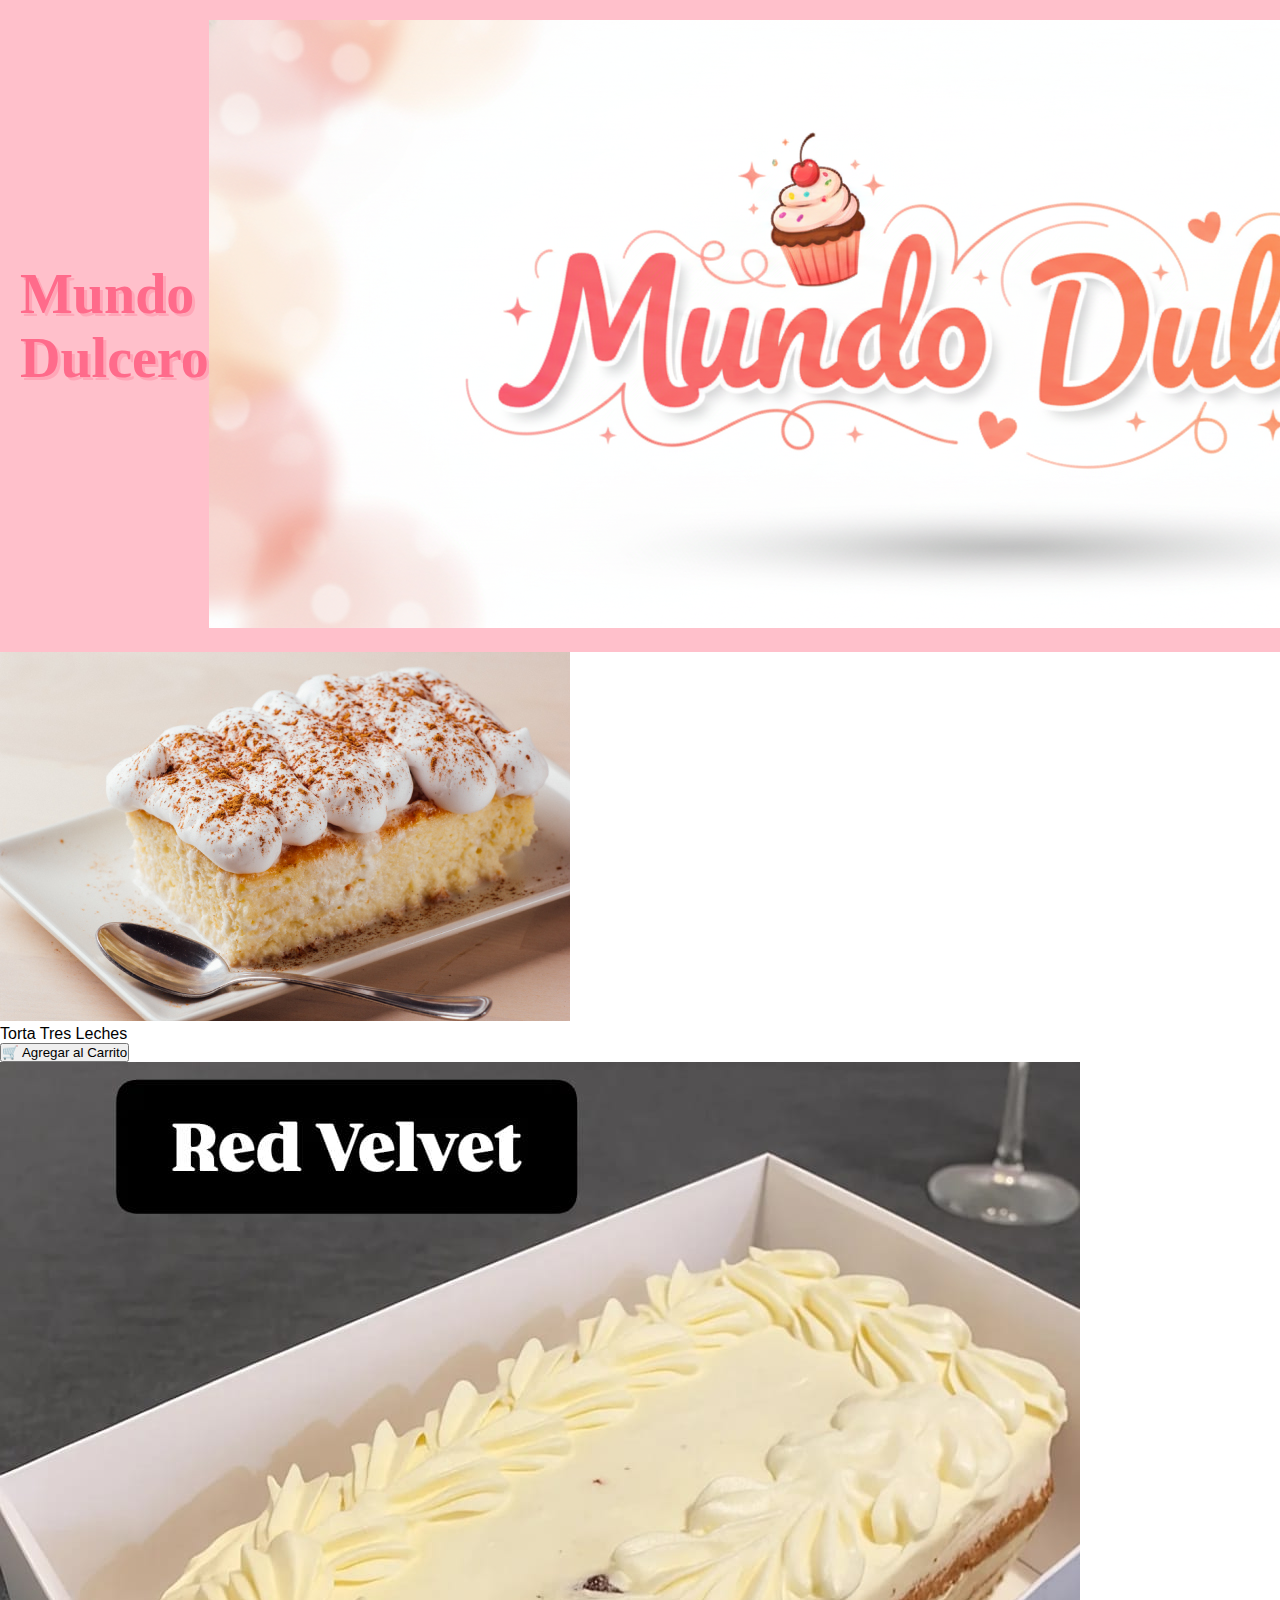
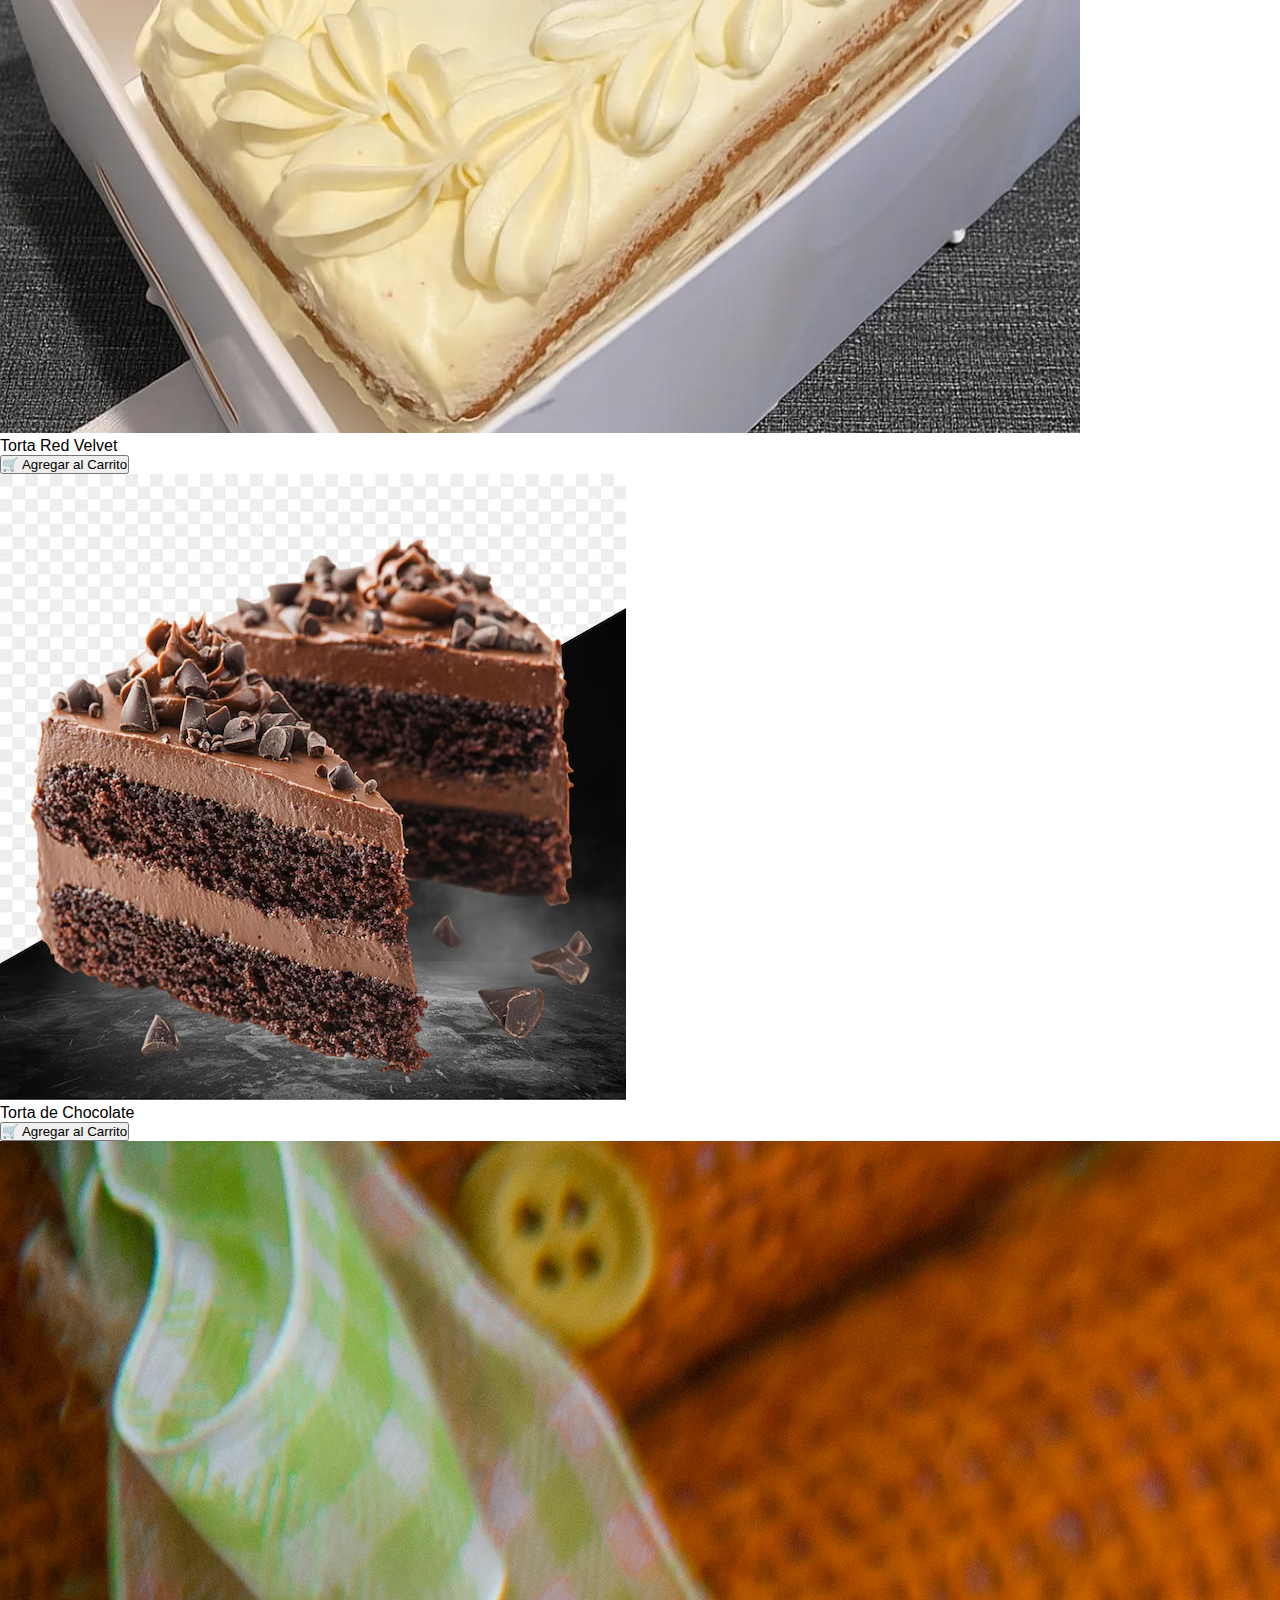
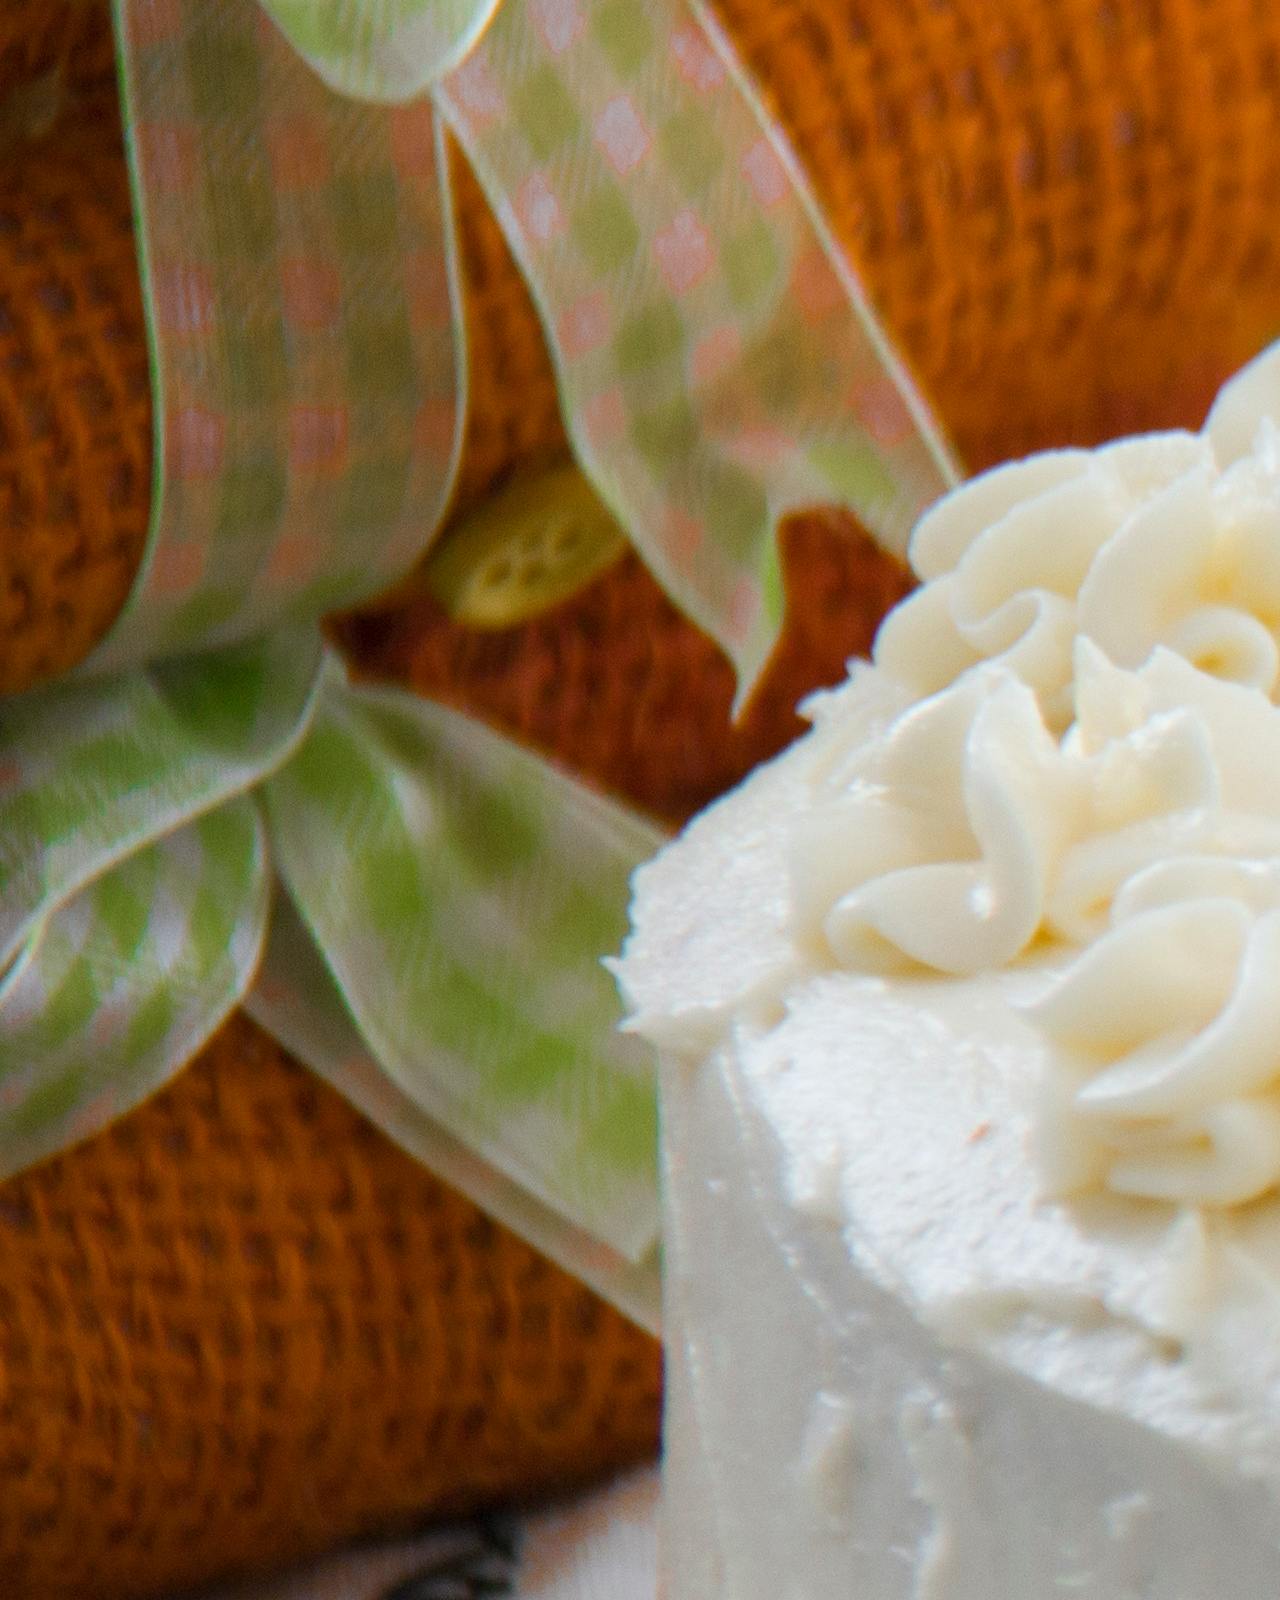
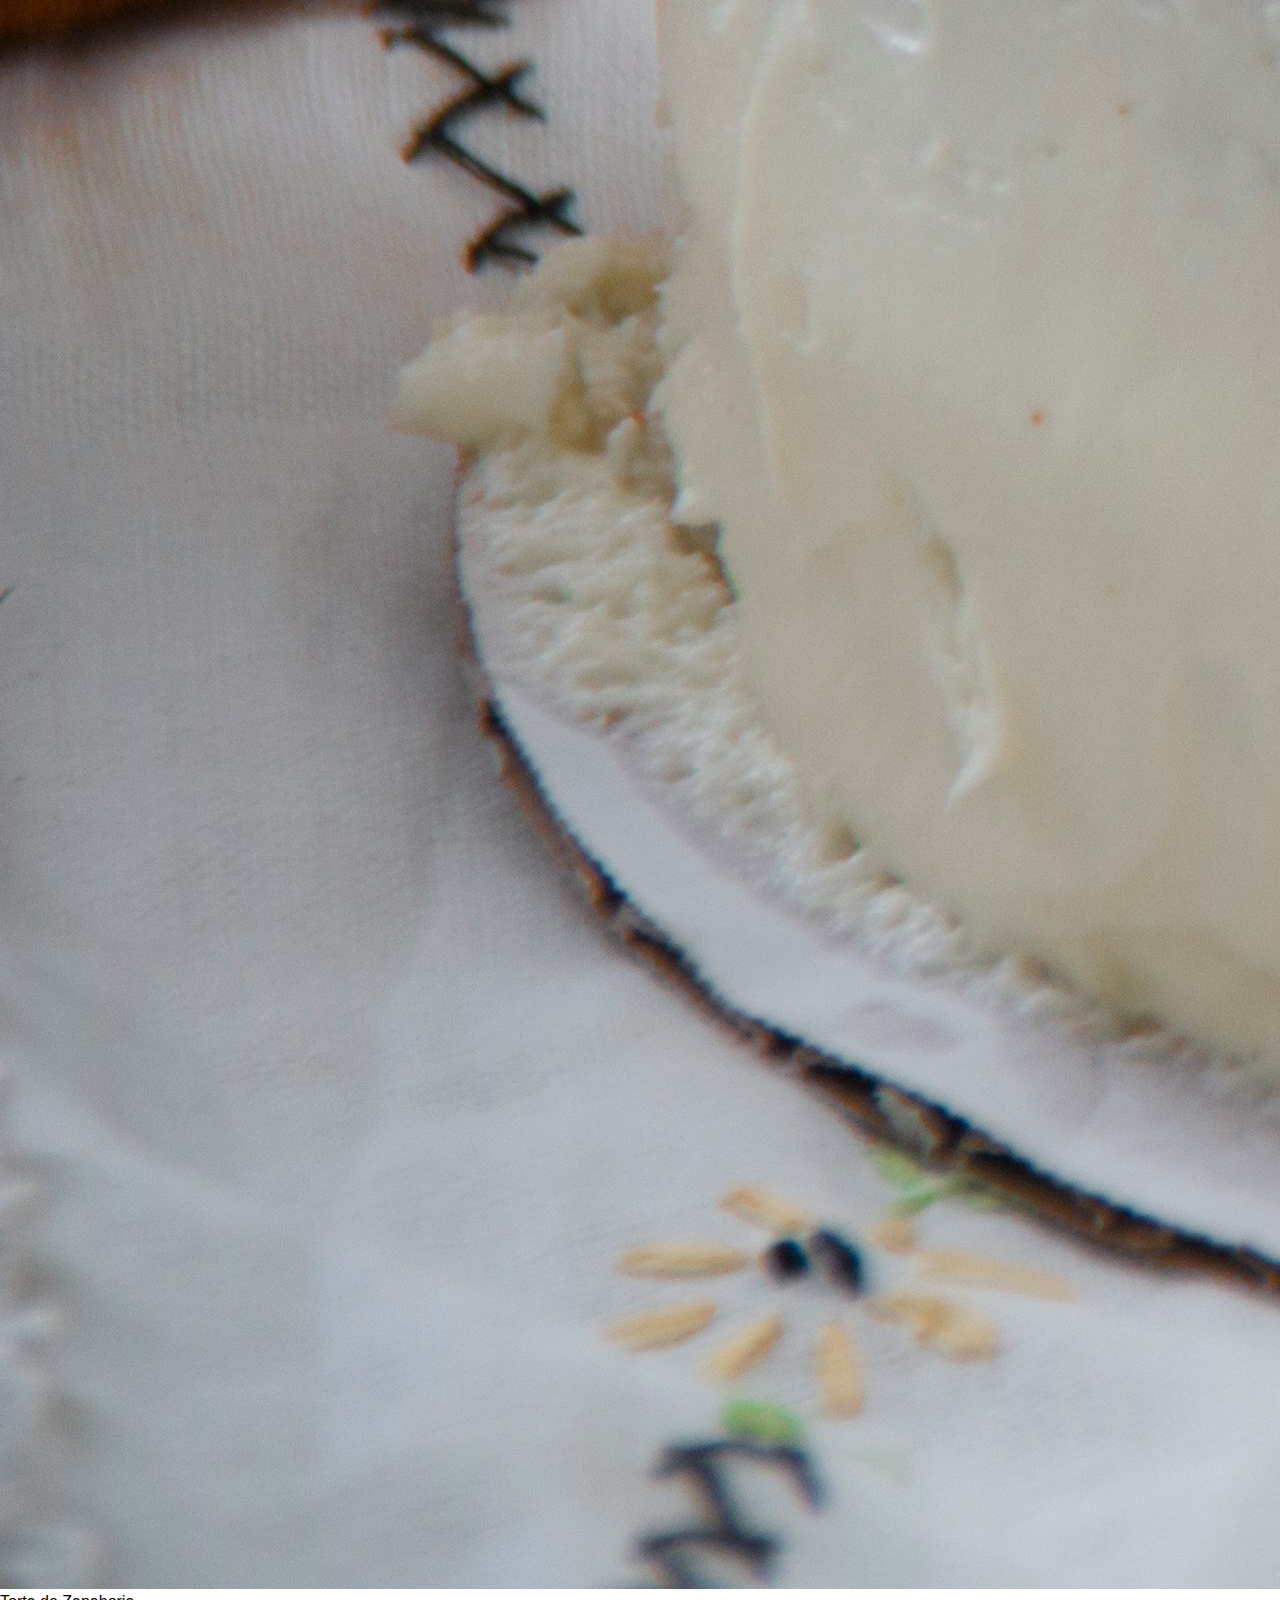
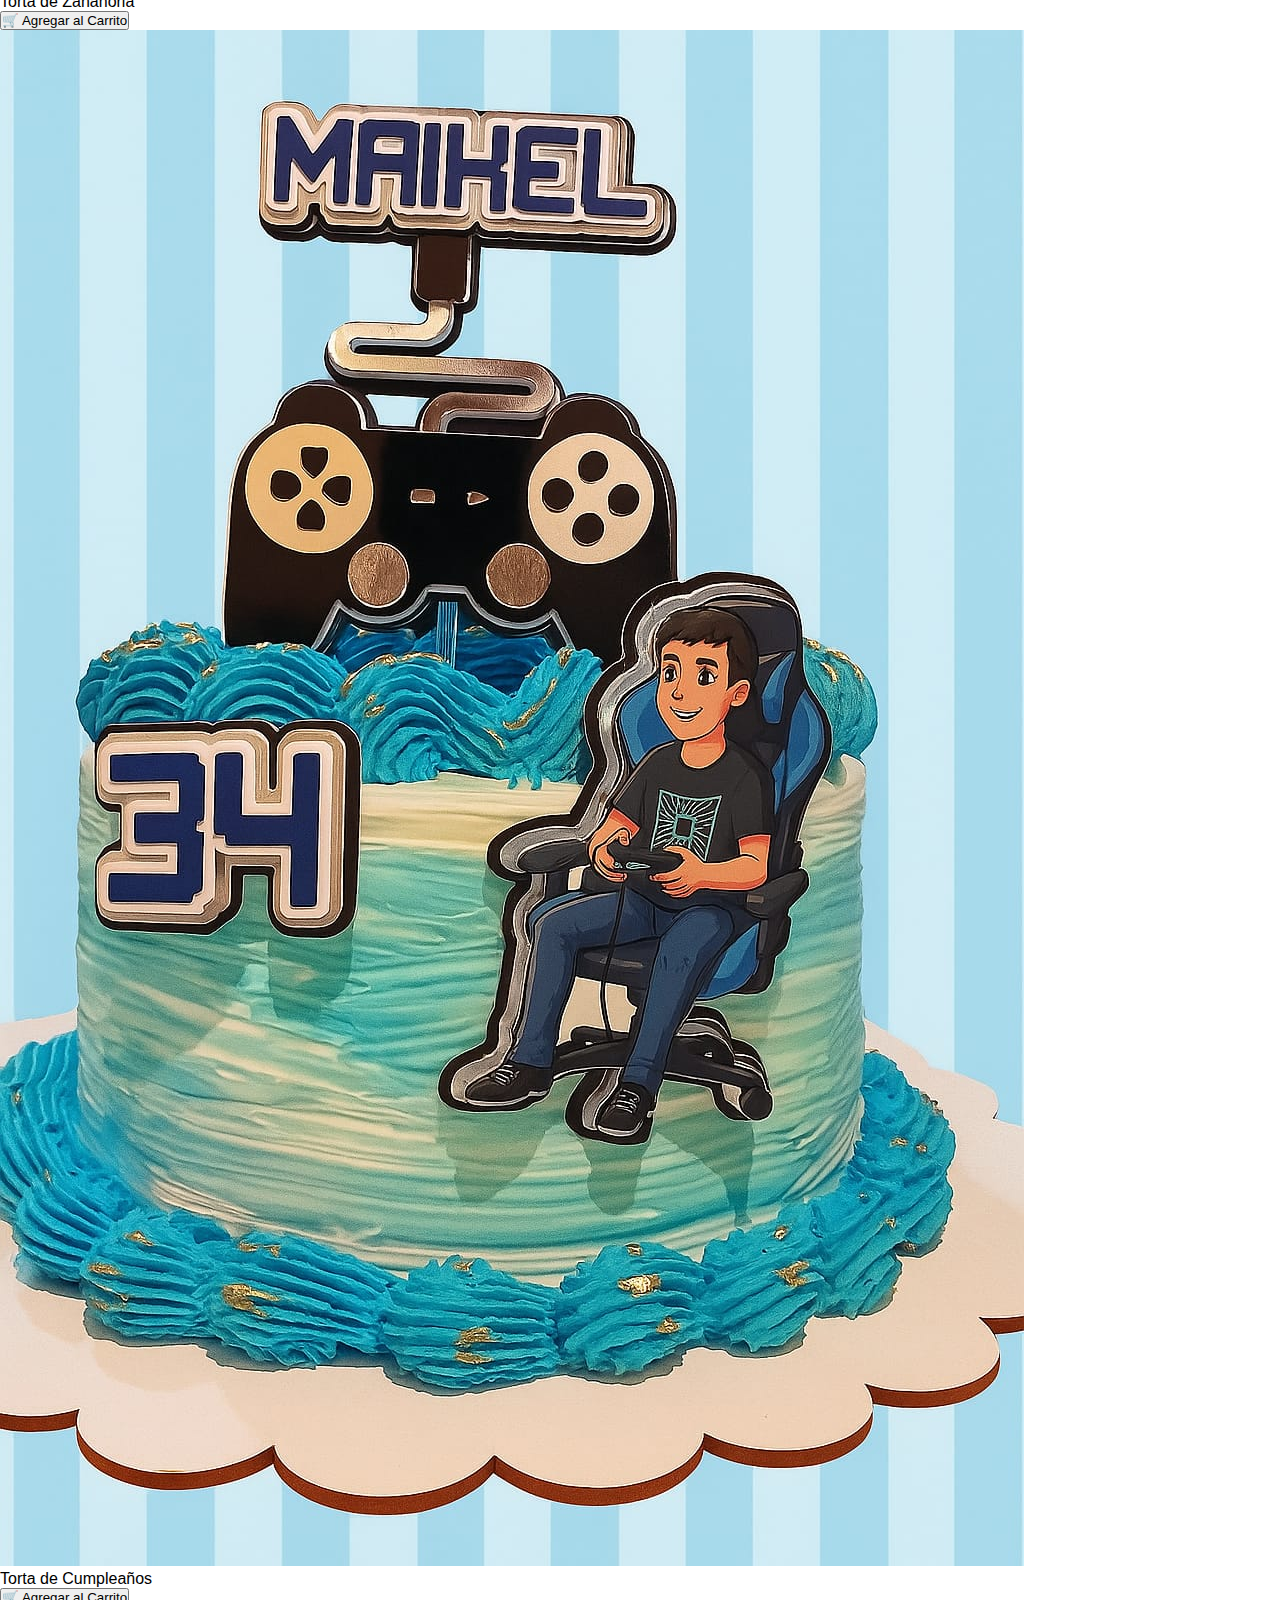
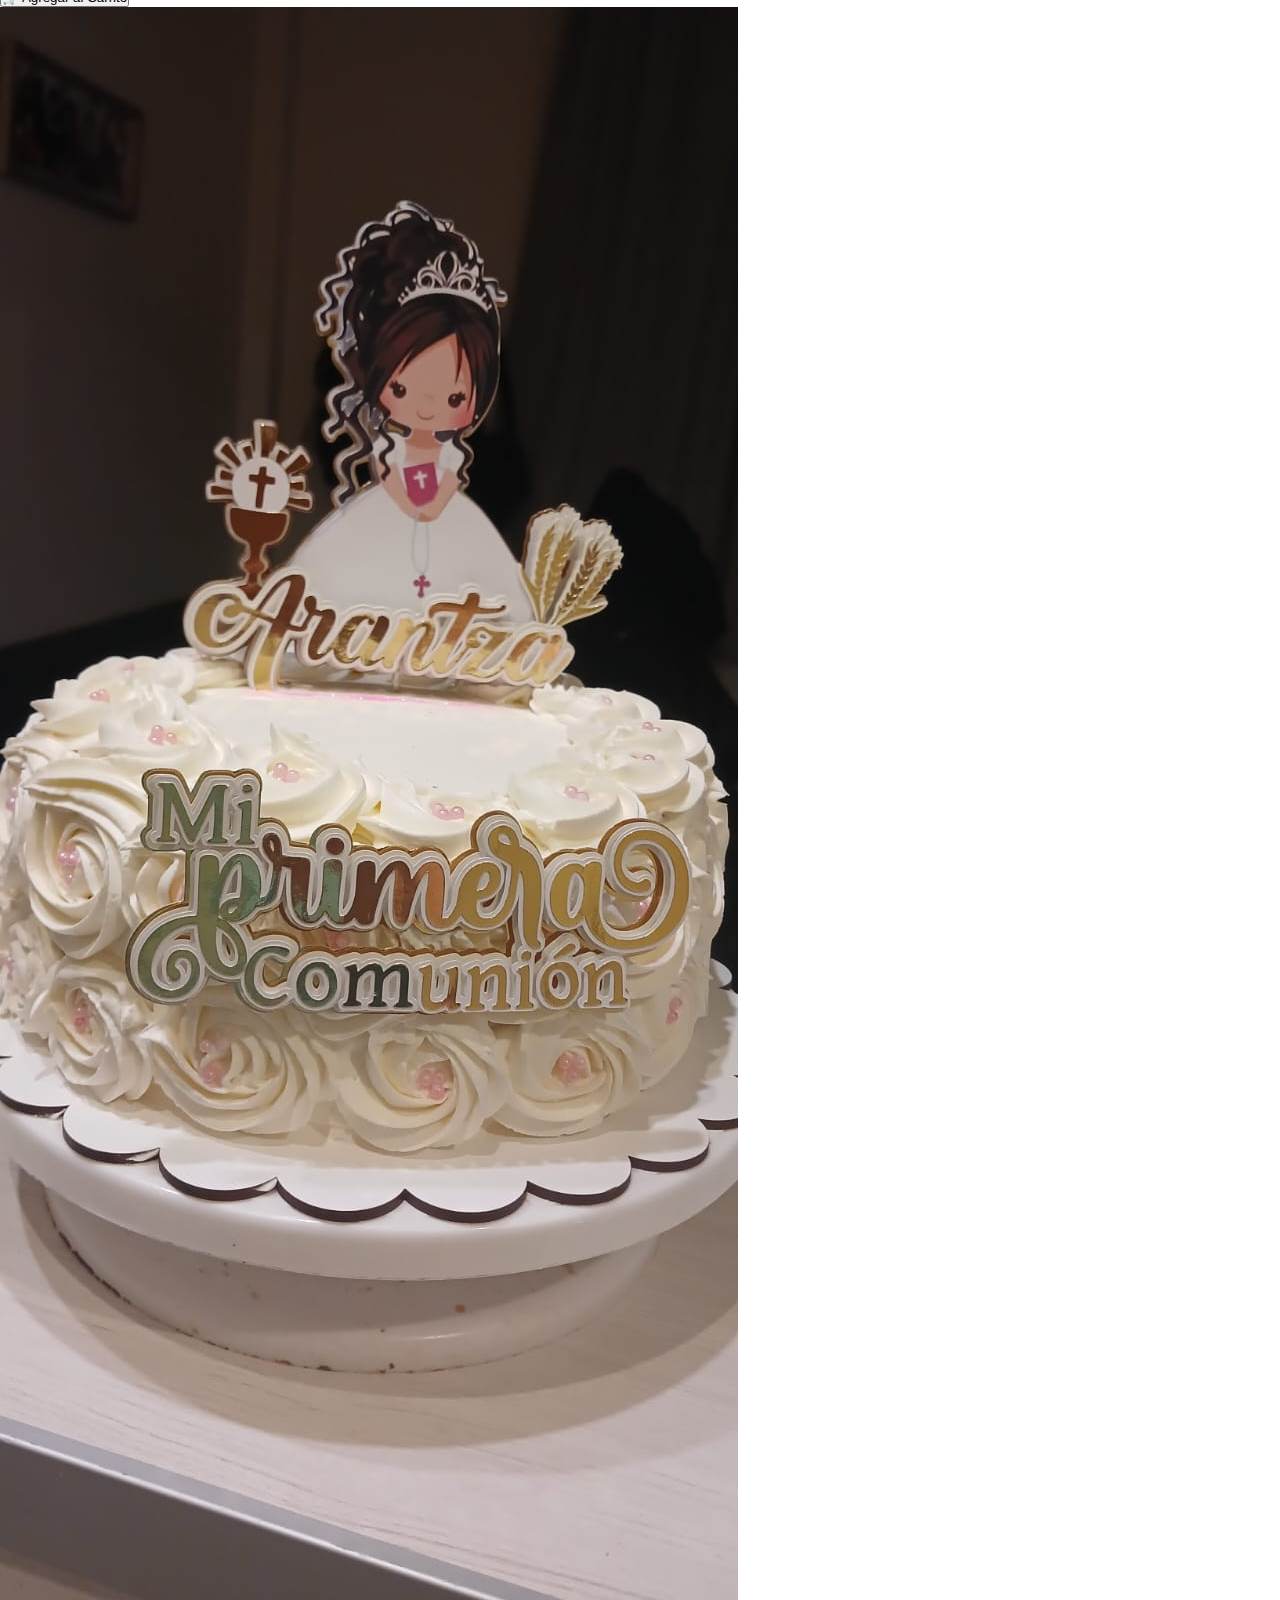
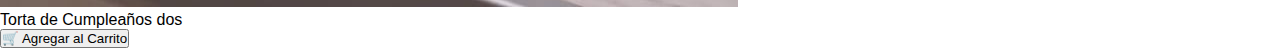
<file: Proyecto/Index.html>
<!DOCTYPE html>
<html lang="es">
<head>
    <meta charset="UTF-8">
    <meta name="viewport" content="width=device-width, initial-scale=1.0">
    <title>Mundo Dulcero - Deliciosas Tortas</title>
    <link rel="stylesheet" href="./style.css">
    <link rel="icon" href="./imagenes/mundoDulcero2.PNG" type="image/png">
</head>
<body>
    <header>
        <h1>Mundo Dulcero</h1>

       <div class="header-logo">
        <img src="./imagenes/mundoDulcero2.PNG" alt="Logo Mundo Dulcero">
       </div>

        <nav>
            <ul>
                <li><a href="./registro.html">Registro</a></li>
                <li><a href="./IngresarDatos.html">Ingresar</a></li>
                <li><a href="./contacto.html">Contacto</a></li>
                <li><a href="./productos.html">Productos</a></li>
            </ul>
        </nav>
    </header>

    <main>
        <section class="galeria-productos">
            <figure>
                <img src="./imagenes/3-leches.jpg" alt="Torta tres Leches esponjosa bañada en leche">
                <figcaption>Torta Tres Leches</figcaption>
                <button class="btn-carrito">🛒 Agregar al Carrito</button>
            </figure>

            <figure>
                <img src="./imagenes/redVelve.jpeg" alt="Torta Red Velvet con frosting de queso crema">
                <figcaption>Torta Red Velvet</figcaption>
                <button class="btn-carrito">🛒 Agregar al Carrito</button>
            </figure>

            <figure>
                <img src="./imagenes/TortaChocolate.jpg" alt="Torta de Chocolate intenso y cremosa">
                <figcaption>Torta de Chocolate</figcaption>
                <button class="btn-carrito">🛒 Agregar al Carrito</button>
            </figure>

            <figure>
                <img src="./imagenes/TortaZh.jpg" alt="Torta de Zanahoria con nueces y frosting">
                <figcaption>Torta de Zanahoria</figcaption>
                <button class="btn-carrito">🛒 Agregar al Carrito</button>
            </figure>

            <figure>
                <img src="./imagenes/tortaMaikel.jpeg" alt="Torta de Chocolate de Cumpleaños">
                <figcaption>Torta de Cumpleaños</figcaption>
                <button class="btn-carrito">🛒 Agregar al Carrito</button>
            </figure>

            <figure>
                <img src="./imagenes/tortaAranza.jpeg" alt="Torta de Chocolate Cumpleaños dos">
                <figcaption>Torta de Cumpleaños dos</figcaption>
                <button class="btn-carrito">🛒 Agregar al Carrito</button>
            </figure>
        </section>
    </main>
    <footer>
        
    </footer>
</body>
</html>
</file>
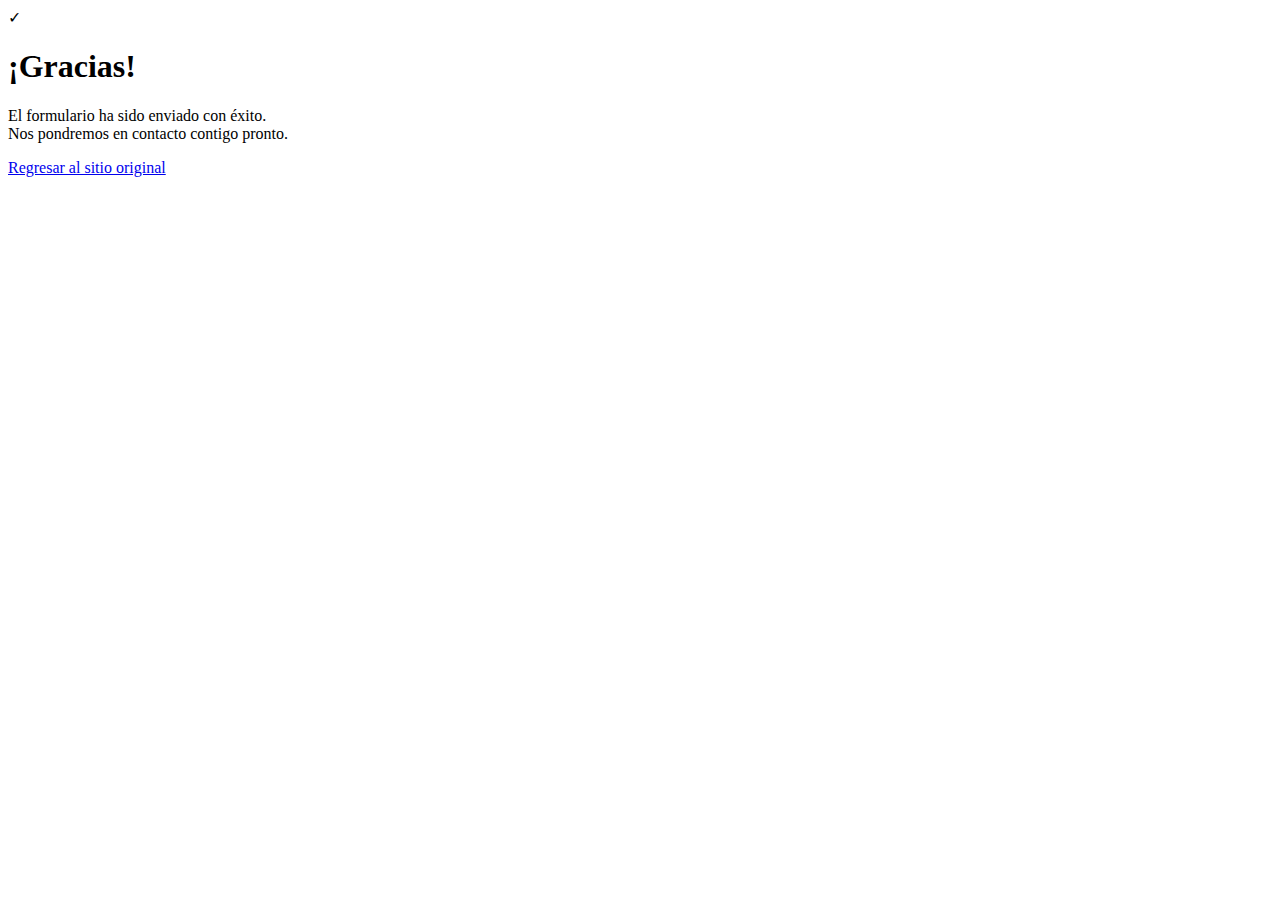
<file: Proyecto/datosRegistro.html>
<!DOCTYPE html>
<html lang="en">
<head>
    <meta charset="UTF-8">
    <meta name="viewport" content="width=device-width, initial-scale=1.0">
    <title>Datos de Registro</title>
</head>
<body>
        <main>
        <span class="icono-check">✓</span>
        <h1>¡Gracias!</h1>
        <p>El formulario ha sido enviado con éxito.<br>Nos pondremos en contacto contigo pronto.</p>
        <a href="index.html" class="btn-regresar">Regresar al sitio original</a>
    </main>
        
</body>
</html>
</file>
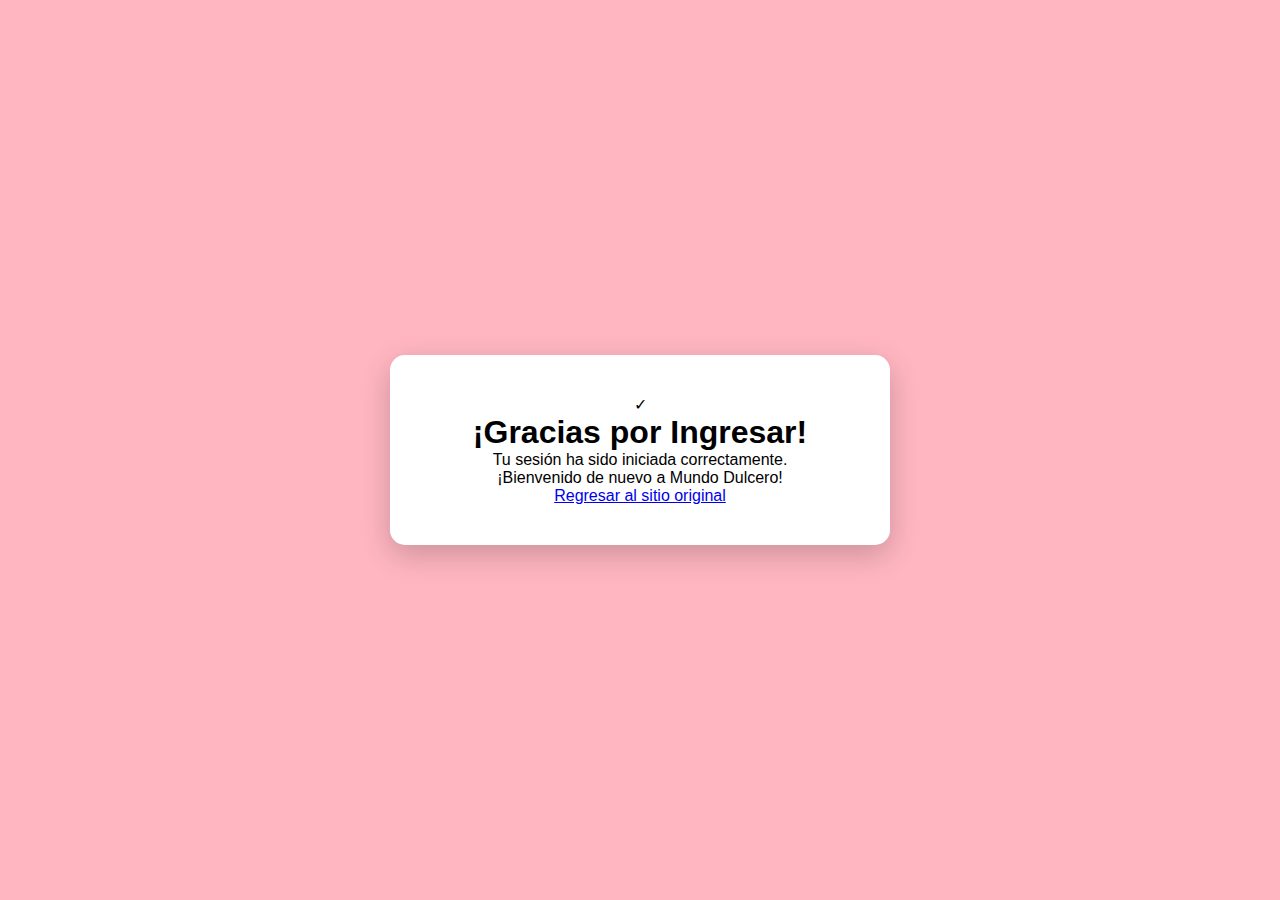
<file: Proyecto/graciasIngreso.html>
<!DOCTYPE html>
<html lang="en">
<head>
    <meta charset="UTF-8">
    <meta name="viewport" content="width=device-width, initial-scale=1.0">
    <title>Datos de Registro</title>
    <link rel="stylesheet" href="./graciasIngreso.css">
</head>
<body>
        <main>
        <span class="icono-check">✓</span>
        <h1>¡Gracias por Ingresar!</h1>
        <p>Tu sesión ha sido iniciada correctamente.<br>¡Bienvenido de nuevo a Mundo Dulcero!</p>
        <a href="index.html" class="btn-regresar">Regresar al sitio original</a>
        </main>
        
</body>
</html>
</file>
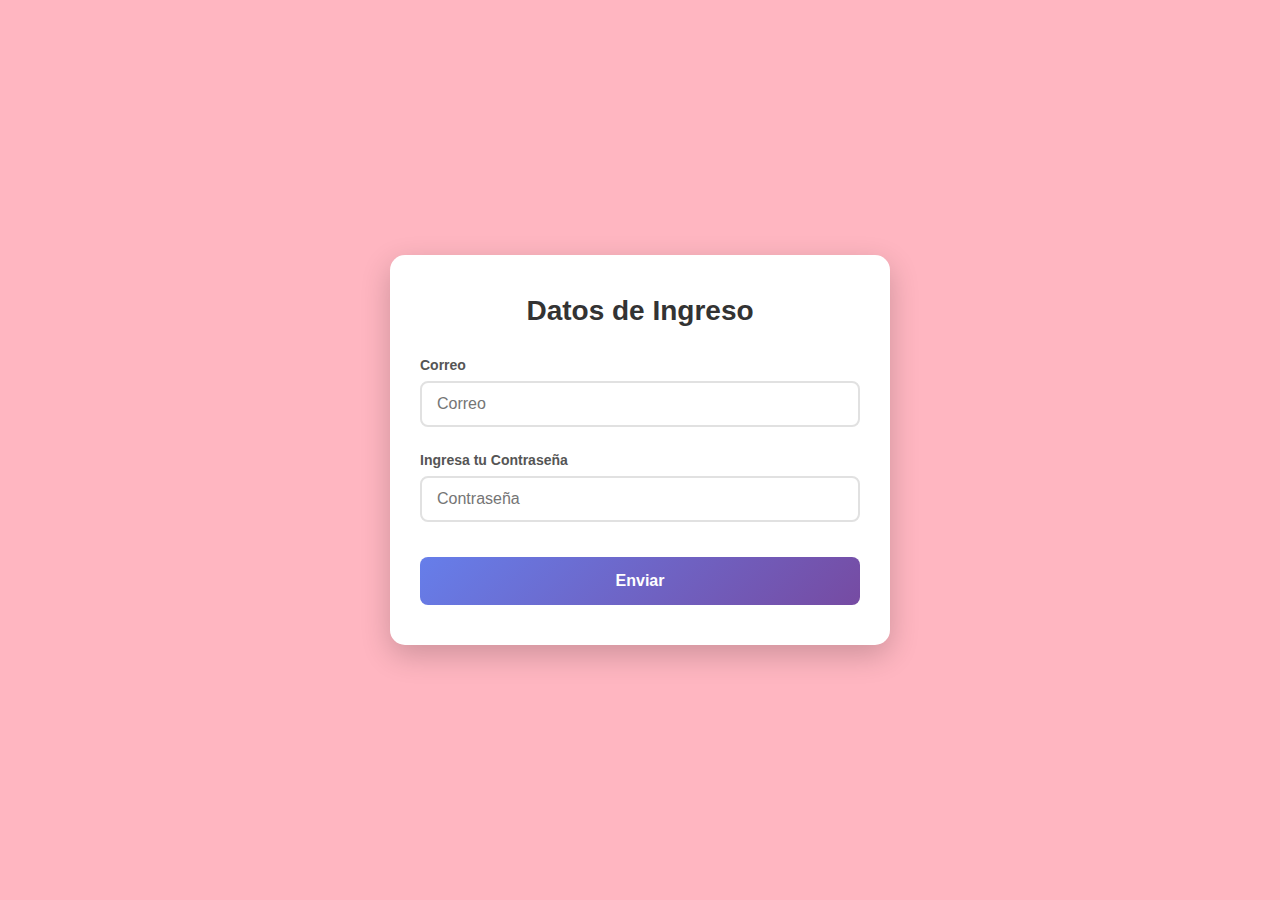
<file: Proyecto/IngresarDatos.html>
<!DOCTYPE html>
<html lang="en">
<head>
    <meta charset="UTF-8">
    <meta name="viewport" content="width=device-width, initial-scale=1.0">
    <title>Ingreso de Datos</title>
    <link rel="stylesheet" href="./IngresarDatos.css">
</head>
<body>

    <main>
        <h2>Datos de Ingreso</h2>

        <form action="./graciasIngreso.html" method="GET">
            <label for="email">
                <span>Correo</span>
                <input type="email" name="email" id="email" placeholder="Correo" autocomplete="email" required>
            </label>

            <label for="password">
                <span>Ingresa tu Contraseña</span>
                <input type="password" name="password" id="password" placeholder="Contraseña" autocomplete="new-password" required>
            </label>

            <input type="submit" value="Enviar">
        </form>
    </main>
    
</body>
</html>
</file>
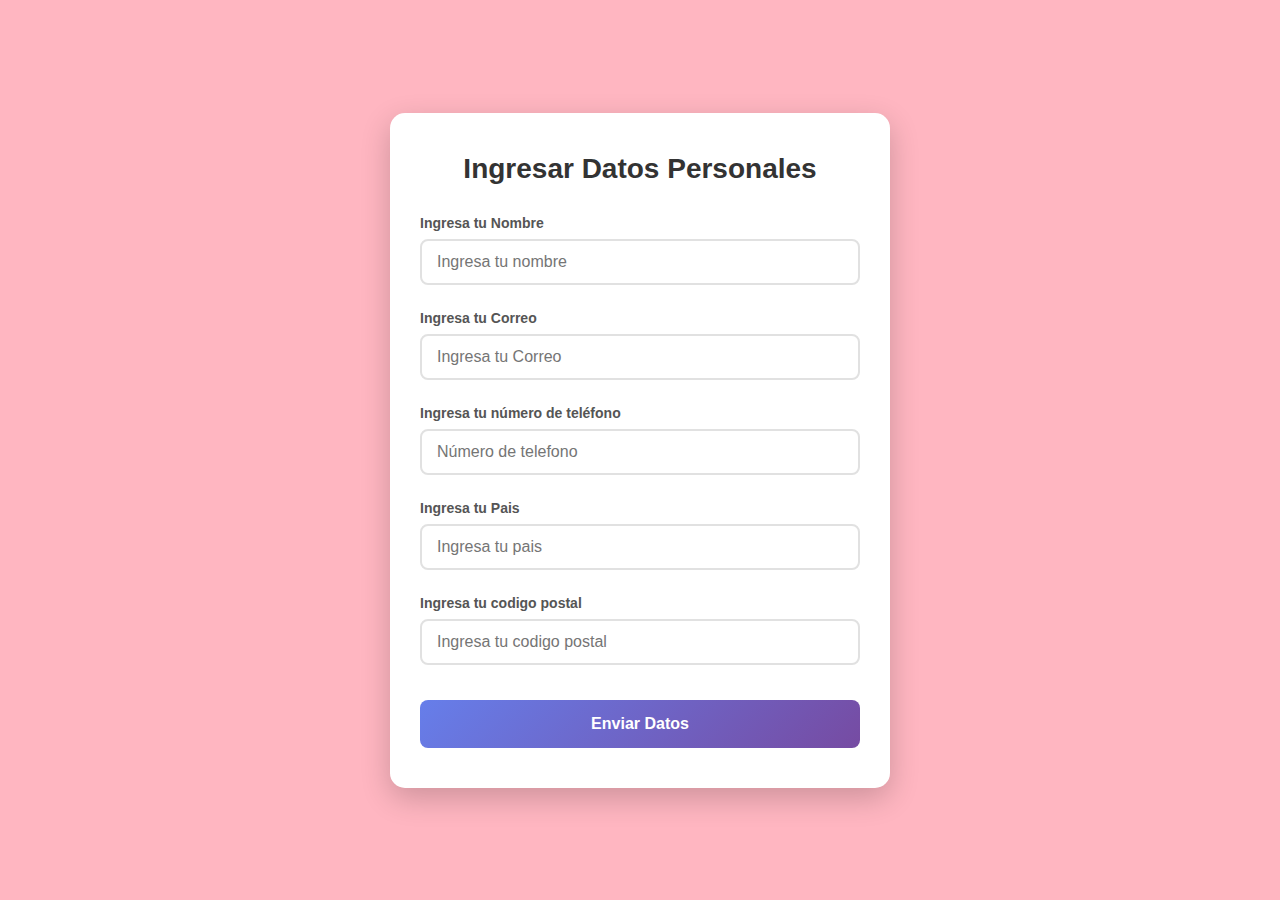
<file: Proyecto/registro.html>
<!DOCTYPE html>
<html lang="en">
<head>
    <meta charset="UTF-8">
    <meta name="viewport" content="width=device-width, initial-scale=1.0">
    <title>Formulario para Registrarse</title>
    <link rel="stylesheet" href="./registro.css">
</head>
<body>
    <main>
        <h2>Ingresar Datos Personales</h2>
        
        <form action="datosRegistro.html" method="GET">
            <label for="nombre">
                <span>Ingresa tu Nombre</span>
                <input type="text" name="nombre" id="nombre" placeholder="Ingresa tu nombre" autocomplete="text" required>
            </label>
            
            <label for="email">
                <span>Ingresa tu Correo</span>
                <input type="email" name="email" id="email" placeholder="Ingresa tu Correo" autocomplete="email" required>
            </label>
            
            <label for="telefono">
                <span>Ingresa tu número de teléfono</span>
                <input type="number" name="telefono" id="telefono" placeholder="Número de telefono" autocomplete="tel" required>
            </label>
            
            <label for="pais">
                <span>Ingresa tu Pais</span>
                <input type="text" name="pais" id="pais" placeholder="Ingresa tu pais" autocomplete="country" required>
            </label>
            
            <label for="cp">
                <span>Ingresa tu codigo postal</span>
                <input type="text" name="cp" id="cp" placeholder="Ingresa tu codigo postal" autocomplete="postal-code" required>
            </label>
            
            <input type="submit" value="Enviar Datos">

        </form>
    </main>
</body>
</html>
</file>
<file: Proyecto/style.css>
* {
    box-sizing: border-box;
    margin: 0;
    padding: 0;
    font-family: Arial, Helvetica, sans-serif;
}

nav ul {
    display: flex;
    list-style: none;
    justify-content: center;
    gap: 15px;
    padding: 0;
    margin-top: 1.5rem;
}

nav li {
    margin: 0;
}

nav a {
    text-decoration: none;
    background: linear-gradient(135deg, #ff6b8b, #ffa726);
    color: white;
    padding: 12px 25px;
    border-radius: 25px;
    font-weight: 600;
    font-size: 1rem;
    transition: all 0.3s ease;
    box-shadow: 0 3px 10px rgba(255, 107, 139, 0.3);
}

nav a:hover {
    background: #d32f2f;
    color: white;
    border-style: solid;
    transform: scale(1.1);
}

header {
    display: flex;
    justify-content: space-between;
    align-items: center;
    padding: 20px;
    background-color: pink;
}

 header h1 {
            /* Elige una de estas fuentes */
            font-family: 'Pacifico', cursive;
            /* font-family: 'Dancing Script', cursive; */
            /* font-family: 'Chewy', cursive; */
            /* font-family: 'Lobster', cursive; */
            
            font-size: 3.5rem;
            color: #ff6b8b;
            text-shadow: 3px 3px 0px rgba(255, 107, 139, 0.3);
            margin: 0;
        }
</file>
<file: Proyecto/graciasIngreso.css>
* {
    margin: 0;
    padding: 0;
    box-sizing: border-box;
    font-family: Arial, Helvetica, sans-serif;
}

body {
    background: lightpink;
    min-height: 100vh;
    display: flex;
    align-items: center;
    justify-content: center;
    padding: 20px;
}

main {
    background: white;
    padding: 40px 30px;
    border-radius: 15px;
    box-shadow: 0 10px 30px rgba(0, 0, 0, 0.2);
    max-width: 500px;
    width: 100%;
    text-align: center;
}
</file>
<file: Proyecto/IngresarDatos.css>
* {
    margin: 0;
    padding: 0;
    box-sizing: border-box;
    font-family: Arial, Helvetica, sans-serif;
}

body {
    background: lightpink;
    min-height: 100vh;
    display: flex;
    align-items: center;
    justify-content: center;
    padding: 20px;
}

main {
    background: white;
    padding: 40px 30px;
    border-radius: 15px;
    box-shadow: 0 10px 30px rgba(0, 0, 0, 0.2);
    max-width: 500px;
    width: 100%;
    text-align: center;
}

h2 {
    color: #333;
    margin-bottom: 30px;
    font-size: 28px;
}

form {
    text-align: left;
}

label {
    display: block;
    margin-bottom: 25px;
    color: #555;
    font-weight: 600;
    font-size: 14px;
}

label span {
    display: block;
    margin-bottom: 8px;
}

input[type="email"],
input[type="password"] {
        width: 100%;
        padding: 12px 15px;
        border: 2px solid #e1e1e1;
        border-radius: 8px;
        font-size: 16px;
        transition: all 0.3s ease;
        }

     input:focus {
            outline: none;
            border-color: #667eea;
            box-shadow: 0 0 0 3px rgba(102, 126, 234, 0.1);
        }

        input[type="submit"] {
            width: 100%;
            background: linear-gradient(135deg, #667eea 0%, #764ba2 100%);
            color: white;
            border: none;
            padding: 15px;
            border-radius: 8px;
            font-size: 16px;
            font-weight: 600;
            cursor: pointer;
            transition: transform 0.3s ease;
            margin-top: 10px;
        }

     input[type="submit"]:hover {
            transform: translateY(-2px);
            box-shadow: 0 5px 15px rgba(0, 0, 0, 0.2);
        }
</file>
<file: Proyecto/registro.css>
* {
    margin: 0;
    padding: 0;
    box-sizing: border-box;
    font-family: Arial, Helvetica, sans-serif;
}

body {
    background: lightpink;
    min-height: 100vh;
    display: flex;
    align-items: center;
    justify-content: center;
    padding: 20px;
}

main {
    background: white;
    padding: 40px 30px;
    border-radius: 15px;
    box-shadow: 0 10px 30px rgba(0, 0, 0, 0.2);
    max-width: 500px;
    width: 100%;
    text-align: center;
}

h2 {
    color: #333;
    margin-bottom: 30px;
    font-size: 28px;
}

form {
    text-align: left;
}

label {
    display: block;
    margin-bottom: 25px;
    color: #555;
    font-weight: 600;
    font-size: 14px;
}

label span {
    display: block;
    margin-bottom: 8px;
}

input[type="text"],
input[type="email"],
input[type="tel"],
input[type="number"] {
        width: 100%;
        padding: 12px 15px;
        border: 2px solid #e1e1e1;
        border-radius: 8px;
        font-size: 16px;
        transition: all 0.3s ease;
        }

     input:focus {
            outline: none;
            border-color: #667eea;
            box-shadow: 0 0 0 3px rgba(102, 126, 234, 0.1);
        }

        input[type="submit"] {
            width: 100%;
            background: linear-gradient(135deg, #667eea 0%, #764ba2 100%);
            color: white;
            border: none;
            padding: 15px;
            border-radius: 8px;
            font-size: 16px;
            font-weight: 600;
            cursor: pointer;
            transition: transform 0.3s ease;
            margin-top: 10px;
        }

     input[type="submit"]:hover {
            transform: translateY(-2px);
            box-shadow: 0 5px 15px rgba(0, 0, 0, 0.2);
        }
</file>
